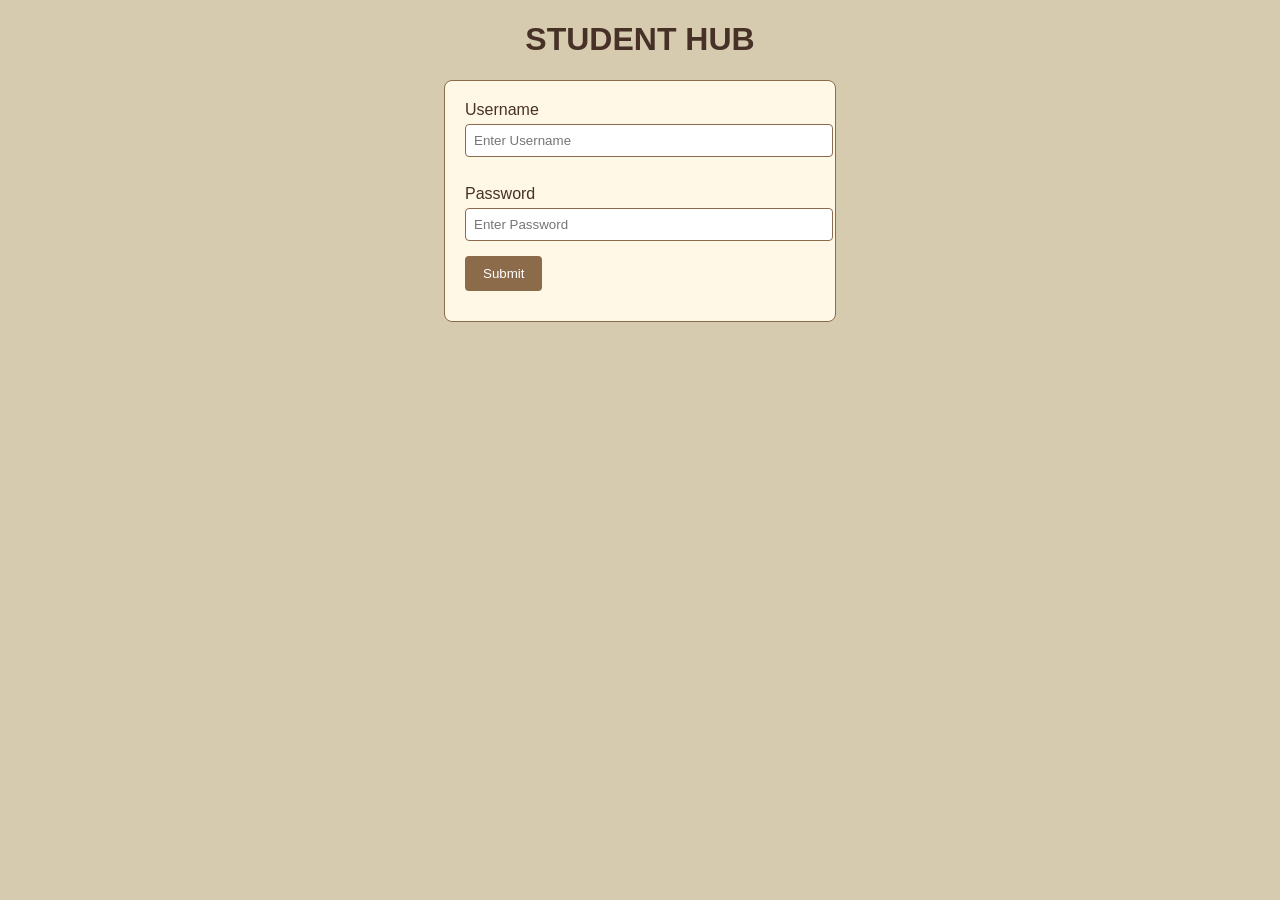
<file: index.html>
<!DOCTYPE html>
<html lang="en">
<head>
    <meta charset="UTF-8">
    <meta name="viewport" content="width=device-width, initial-scale=1.0">
    <title>Student Hub Login</title>
    <link rel="stylesheet" href="style.css">
</head>
<body>
    <div>
        <h1>STUDENT HUB</h1>
        
        <form>
            <label>Username</label><br>
            <input type="text" placeholder="Enter Username" required><br><br>

            <label>Password</label><br>
            <input type="text" placeholder="Enter Password" required>
            
            <input type="button" value="Submit">
        </form>
    </div>
</body>
</html>
</file>
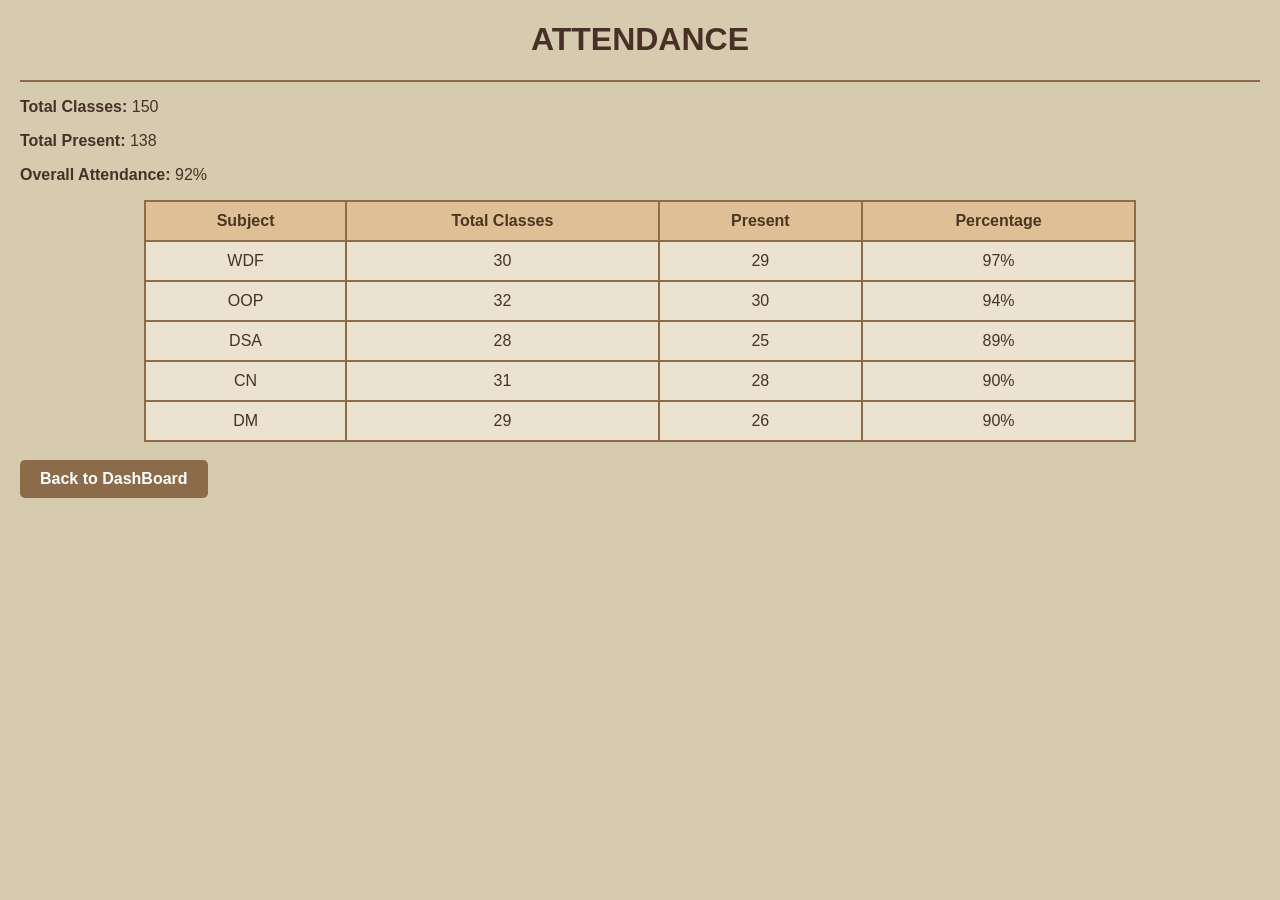
<file: attendance.html>
<!DOCTYPE html>
<html lang="en">
<head>
    <meta charset="UTF-8">
    <meta name="viewport" content="width=device-width, initial-scale=1.0">
    <title>Attendance</title>
    <link rel="stylesheet" href="style.css">
</head>
<body>
    <h1>ATTENDANCE</h1>
    <hr>
    <p><b>Total Classes:</b> 150</p>
    <p><b>Total Present:</b> 138</p>
    <p><b>Overall Attendance:</b> 92%</p>

    <table border="1" cellpadding="10">

    <tr>
        <th>Subject</th>
        <th>Total Classes</th>
        <th>Present</th>
        <th>Percentage</th>
    </tr>

    <tr>
        <td>WDF</td>
        <td>30</td>
        <td>29</td>
        <td>97%</td>
    </tr>

    <tr>
        <td>OOP</td>
        <td>32</td>
        <td>30</td>
        <td>94%</td>
    </tr>

    <tr>
        <td>DSA</td>
        <td>28</td>
        <td>25</td>
        <td>89%</td>
    </tr>

    <tr>
        <td>CN</td>
        <td>31</td>
        <td>28</td>
        <td>90%</td>
    </tr>

    <tr>
        <td>DM</td>
        <td>29</td>
        <td>26</td>
        <td>90%</td>
    </tr>

    </table>
    <br>
    <a href="dashboard.html">Back to DashBoard</a>
</body>
</html>
</file>
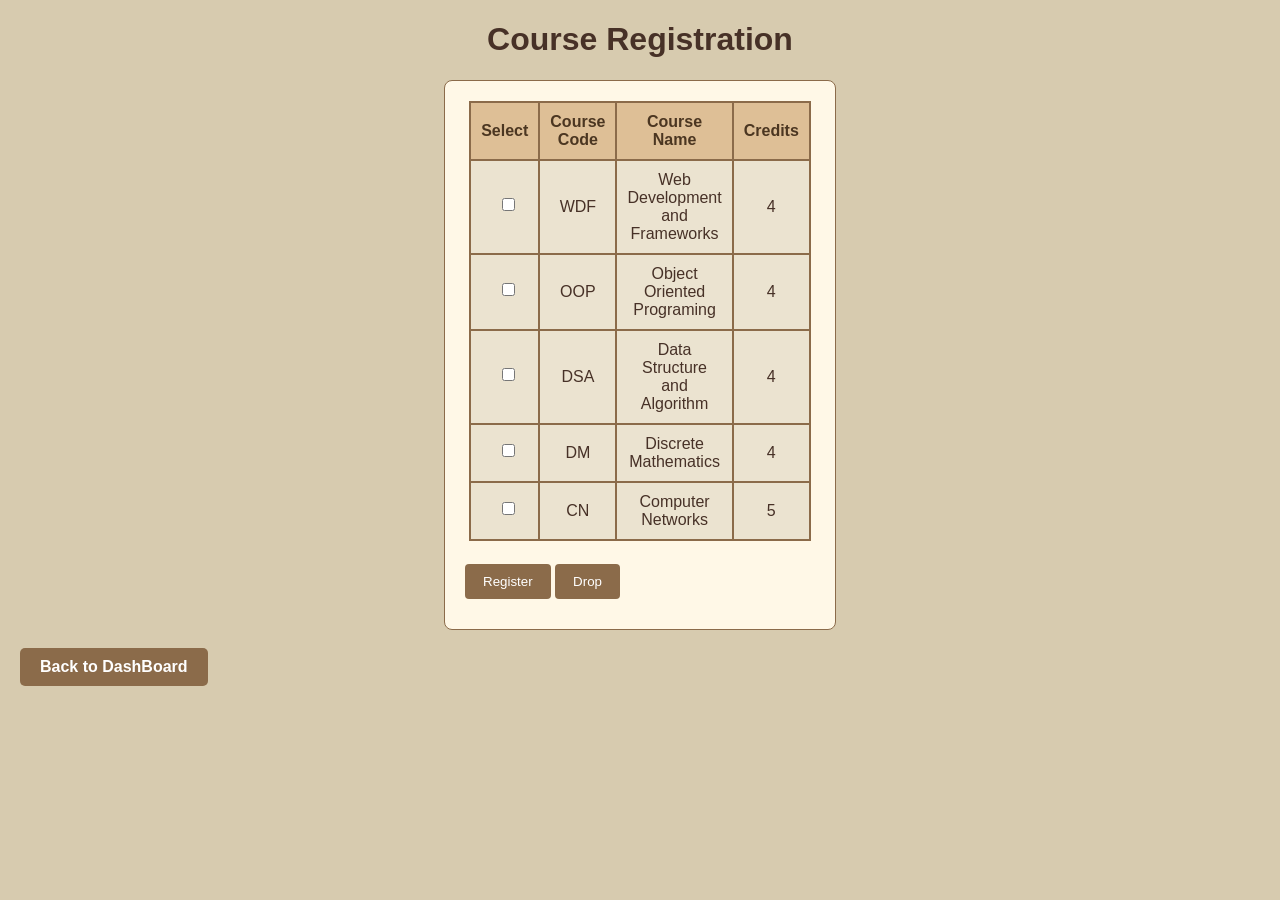
<file: courses.html>
<!DOCTYPE html>
<html lang="en">
<head>
    <meta charset="UTF-8">
    <meta name="viewport" content="width=device-width, initial-scale=1.0">
    <title>Course Registration</title>
    <link rel="stylesheet" href="style.css">
</head>
<body>
    <h1>Course Registration</h1>
    <form>
        <table border="2" cellpadding="10">
            <tr>
                <th>Select</th>
                <th>Course Code</th>
                <th>Course Name</th>
                <th>Credits</th>
            </tr>
            <tr>
                <td><input type="checkbox"></td>
                <td>WDF</td>
                <td>Web Development and Frameworks</td>
                <td>4</td>
            </tr>
            <tr>
                <td><input type="checkbox"></td>
                <td>OOP</td>
                <td>Object Oriented Programing</td>
                <td>4</td>
            </tr>
            <tr>
                <td><input type="checkbox"></td>
                <td>DSA</td>
                <td>Data Structure and Algorithm</td>
                <td>4</td>
            </tr>
            <tr>
                <td><input type="checkbox"></td>
                <td>DM</td>
                <td>Discrete Mathematics</td>
                <td>4</td>
            </tr>
            <tr>
                <td><input type="checkbox"></td>
                <td>CN</td>
                <td>Computer Networks</td>
                <td>5</td>
            </tr>
        </table>
        <br>
        <input type="submit" value="Register">
        <input type="reset" value="Drop">
    </form><br>
    <a href="dashboard.html">Back to DashBoard</a>
</body>
</html>
</file>
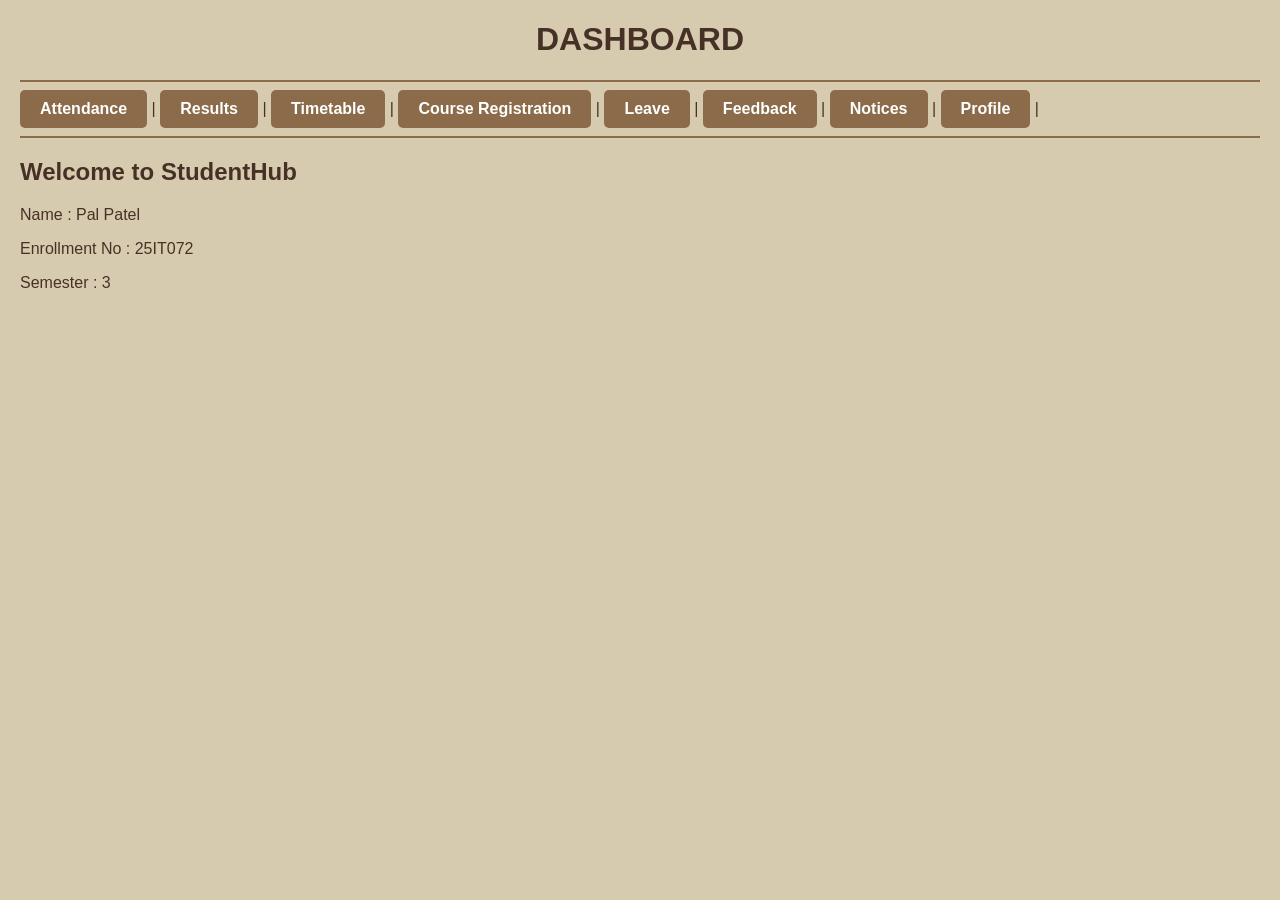
<file: dashboard.html>
<!DOCTYPE html>
<html lang="en">
<head>
    <meta charset="UTF-8">
    <meta name="viewport" content="width=device-width, initial-scale=1.0">
    <title>DashBoard</title>
    <link rel="stylesheet" href="style.css">
</head>
<body>
    <h1>DASHBOARD</h1>
    <hr>
        <a href="attendance.html">Attendance</a> | 
        <a href="result.html">Results</a> |
        <a href="timetable.html">Timetable</a> |
        <a href="courses.html">Course Registration</a> |
        <a href="leave.html">Leave</a> |
        <a href="feedback.html">Feedback</a> |
        <a href="noticeBoard.html">Notices</a> |
        <a href="profile.html">Profile</a> |
    <hr>
    <h2>Welcome to StudentHub</h2>

    <p>Name : Pal Patel</p>
    <p>Enrollment No : 25IT072</p>
    <p>Semester : 3</p>

</body>
</html>
</file>
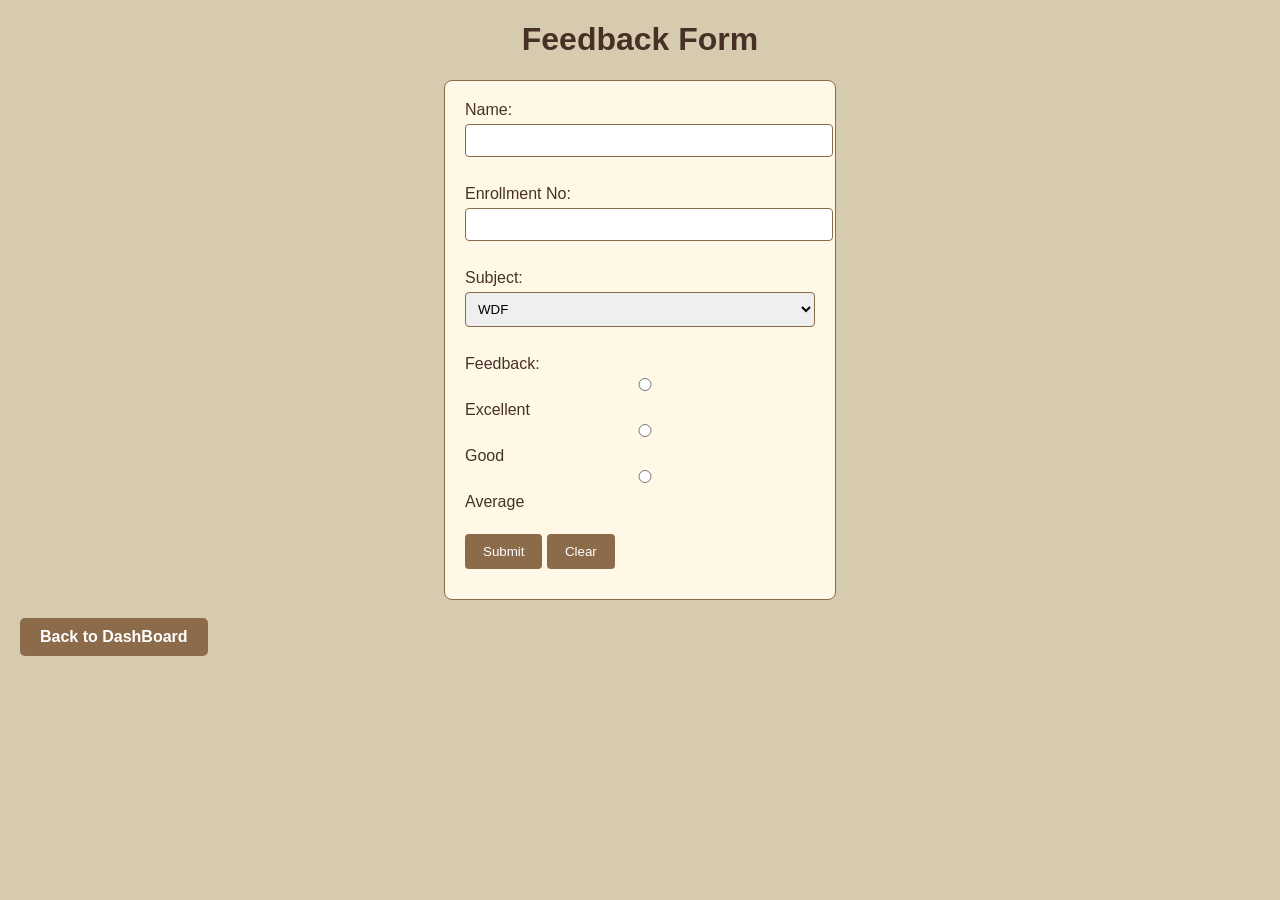
<file: feedback.html>
<!DOCTYPE html>
<html lang="en">
<head>
    <meta charset="UTF-8">
    <meta name="viewport" content="width=device-width, initial-scale=1.0">
    <title>Feedback</title>
    <link rel="stylesheet" href="style.css">
</head>
<body>
    <h1>Feedback Form</h1>
    <form>
        <label>Name:</label><br>
        <input type="text" required><br><br>

        <label>Enrollment No:</label><br>
        <input type="text" required><br><br>

        <label>Subject: </label><br>
        <select>
            <option>WDF</option>
            <option>OOP</option>
            <option>DSA</option>
            <option>DM</option>
            <option>CN</option>
        </select><br><br>

        <label>Feedback: </label>
        <input type="radio" name="Feedback"> Excellent
        <input type="radio" name="Feedback"> Good
        <input type="radio" name="Feedback"> Average
        <br><br>
        <input type="submit" value="Submit">
        <input type="reset" value="Clear">
    </form><br>
    <a href="dashboard.html">Back to DashBoard</a>
</body>
</html>
</file>
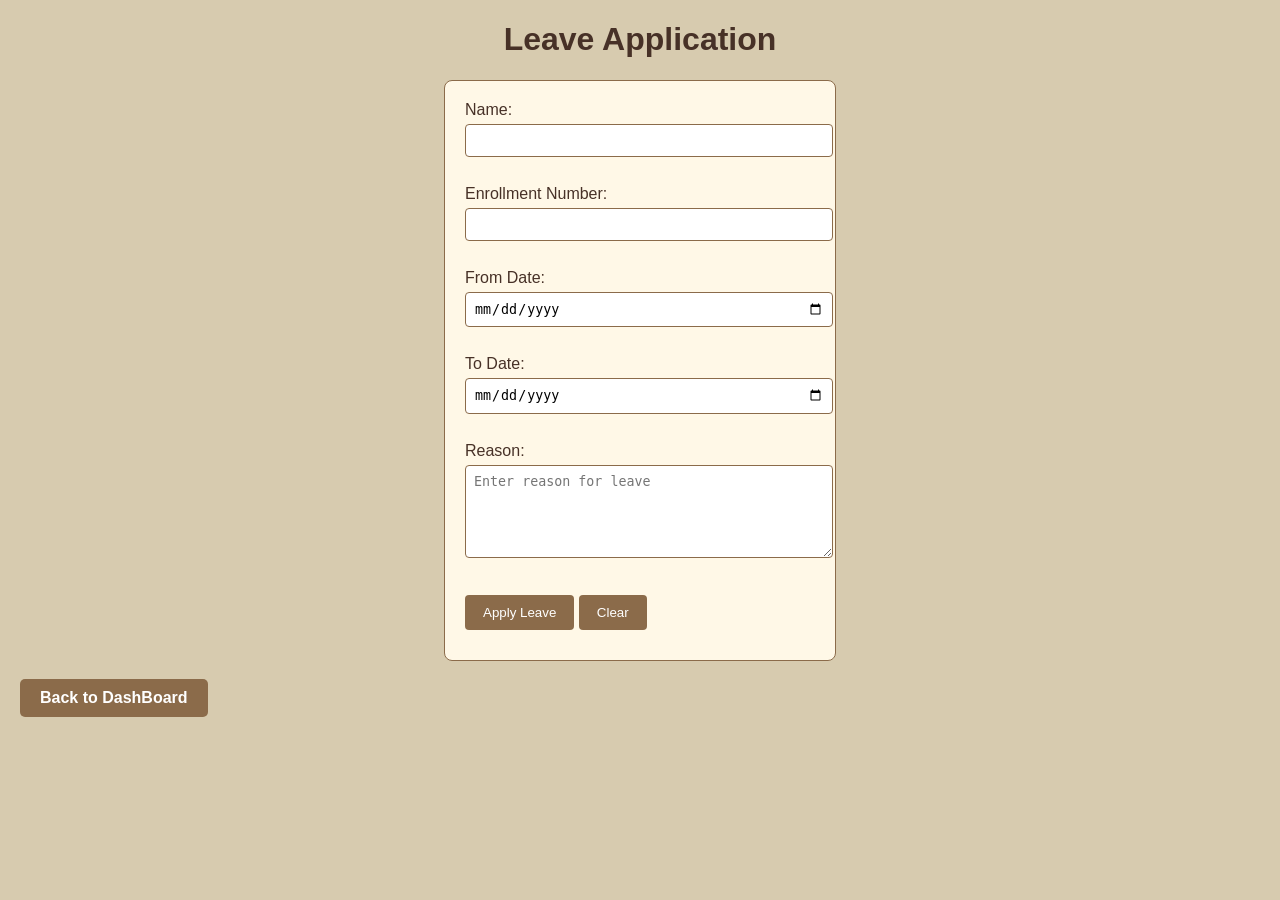
<file: leave.html>
<!DOCTYPE html>
<html lang="en">
<head>
    <meta charset="UTF-8">
    <meta name="viewport" content="width=device-width, initial-scale=1.0">
    <title>Leave Application</title>
    <link rel="stylesheet" href="style.css">
</head>
<body>
    <h1>Leave Application</h1>
    <form>
        <label>Name: </label>
        <input type="text" required><br><br>

        <label>Enrollment Number: </label>
        <input type="text" required><br><br>

        <label>From Date:</label><br>
        <input type="date" required><br><br>

        <label>To Date:</label><br>
        <input type="date" required><br><br>

        <label>Reason: </label>
        <textarea rows="5" cols="30" placeholder="Enter reason for leave"></textarea><br><br>

        <input type="submit" value="Apply Leave">
        <input type="reset" value="Clear">
    </form><br>
    <a href="dashboard.html">Back to DashBoard</a>
</body>
</html>
</file>
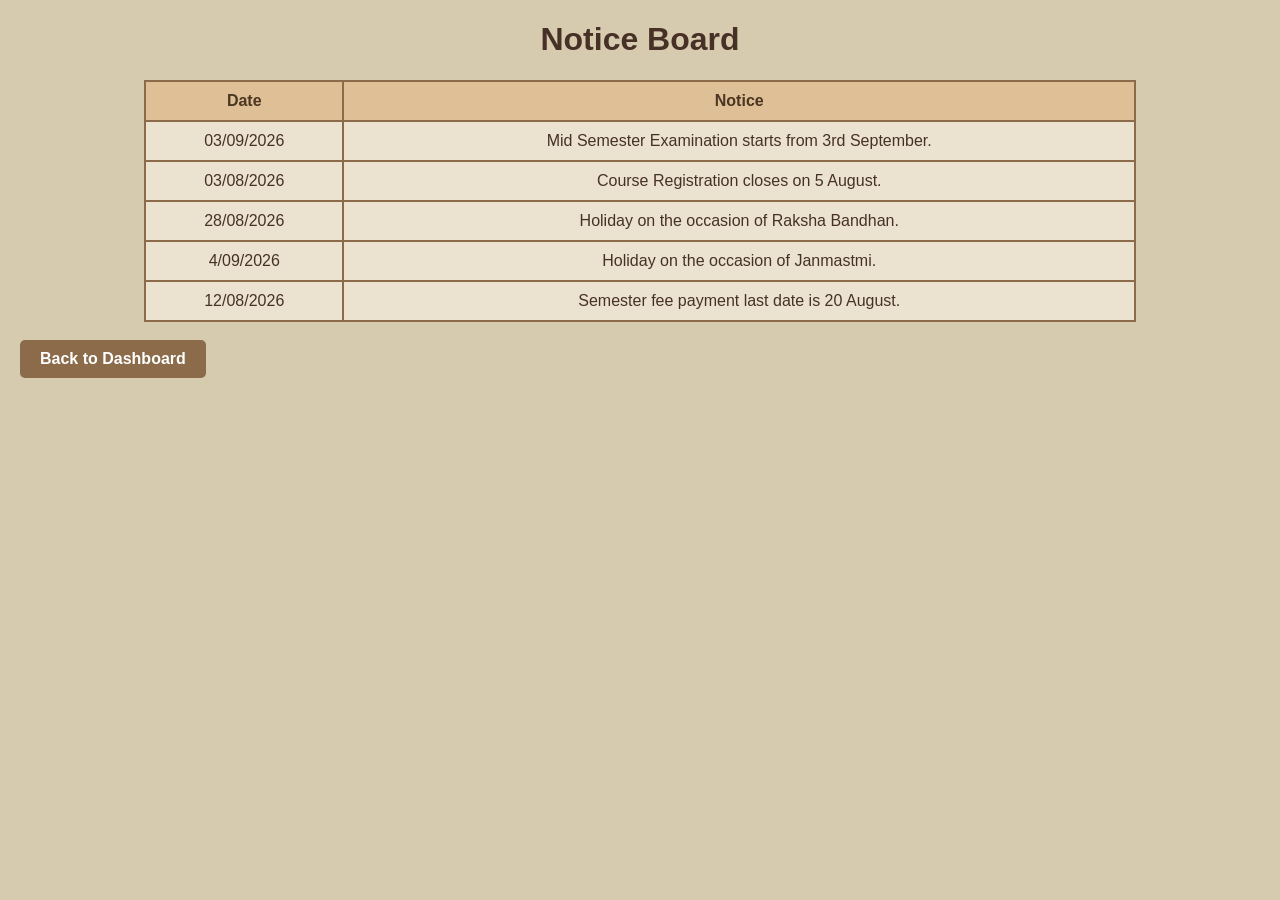
<file: noticeBoard.html>
<!DOCTYPE html>
<html lang="en">
<head>
    <meta charset="UTF-8">
    <meta name="viewport" content="width=device-width, initial-scale=1.0">
    <title>Notice Board</title>
    <link rel="stylesheet" href="style.css">
</head>
<body>
    <h1>Notice Board</h1>
    <table border="1" cellpadding="10">
        <tr>
            <th>Date</th>
            <th>Notice</th>
        </tr>
        <tr>
            <td>03/09/2026</td>
            <td>Mid Semester Examination starts from 3rd September.</td>
        </tr>
        <tr>
            <td>03/08/2026</td>
            <td>Course Registration closes on 5 August.</td>
        </tr>
        <tr>
            <td>28/08/2026</td>
            <td>Holiday on the occasion of Raksha Bandhan.</td>
        </tr>
        <tr>
            <td>4/09/2026</td>
            <td>Holiday on the occasion of Janmastmi.</td>
        </tr>
        <tr>
            <td>12/08/2026</td>
            <td>Semester fee payment last date is 20 August.</td>
        </tr>
    </table><br>
    <a href="dashboard.html">Back to Dashboard</a>
</body>
</html>
</file>
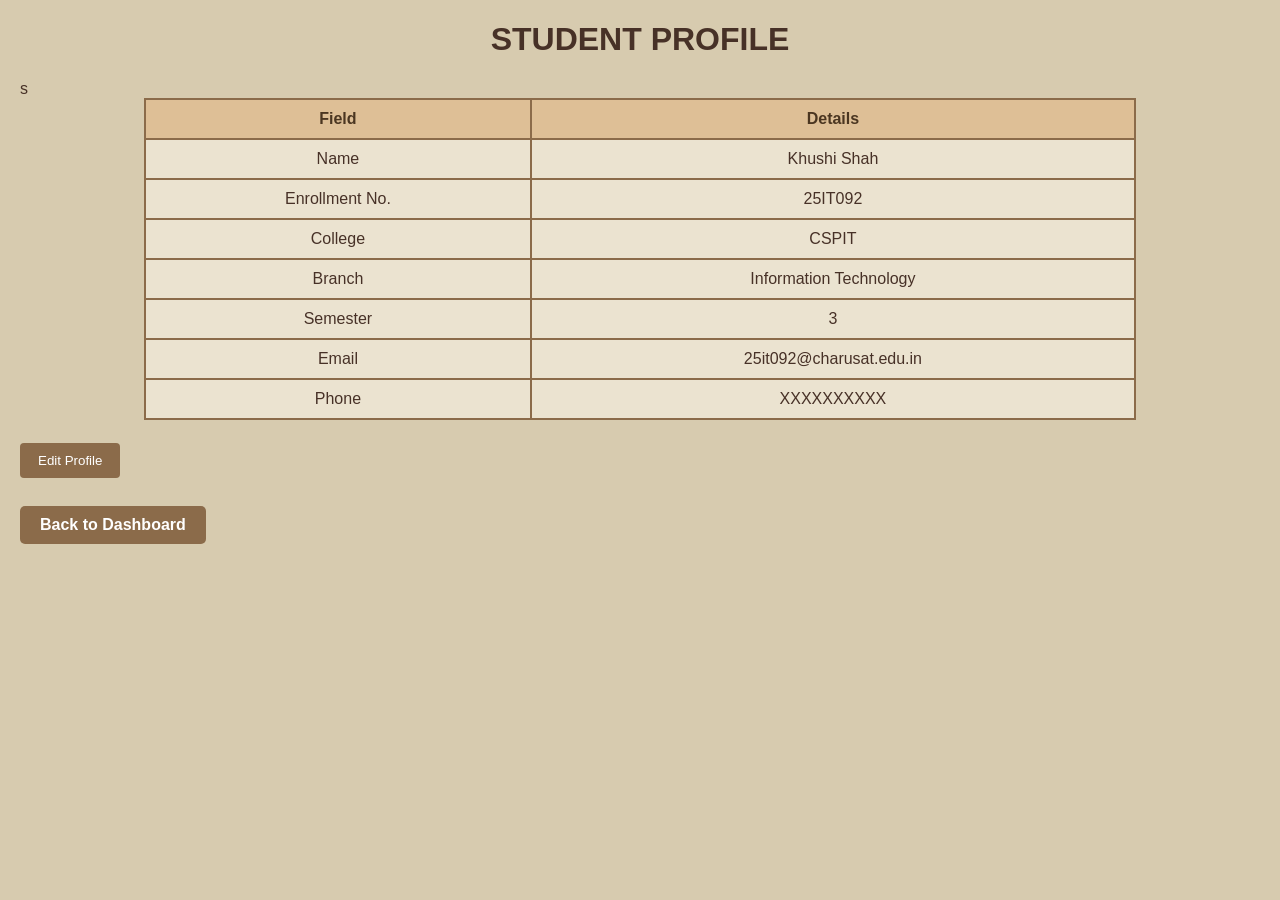
<file: profile.html>
<!DOCTYPE html>
<html lang="en">
<head>
    <meta charset="UTF-8">
    <meta name="viewport" content="width=device-width, initial-scale=1.0">
    <title>Profile</title>
    <link rel="stylesheet" href="style.css">
</head>
<body>
    <h1>STUDENT PROFILE</h1>    
    <table border="1" cellpadding="10">
        <tr>
            <th>Field</th>
            <th>Details</th>
        </tr>
        <tr>
            <td>Name</td>
            <td>Khushi Shah</td>
        </tr>
        <tr>
            <td>Enrollment No.</td>
            <td>25IT092</td>
        </tr>
        <tr>
            <td>College</td>
            <td>CSPIT</td>
        </tr>
        <tr>
            <td>Branch</td>
            <td>Information Technology</td>
        </tr>
        <tr>s
            <td>Semester</td>
            <td>3</td>
        </tr>
        <tr>
            <td>Email</td>
            <td>25it092@charusat.edu.in</td>
        </tr>
        <tr>
            <td>Phone</td>
            <td>XXXXXXXXXX</td>
        </tr>
    </table><br>
    <input type="button" value="Edit Profile"><br><br>
    <a href="dashboard.html">Back to Dashboard</a>
</body>
</html>
</file>
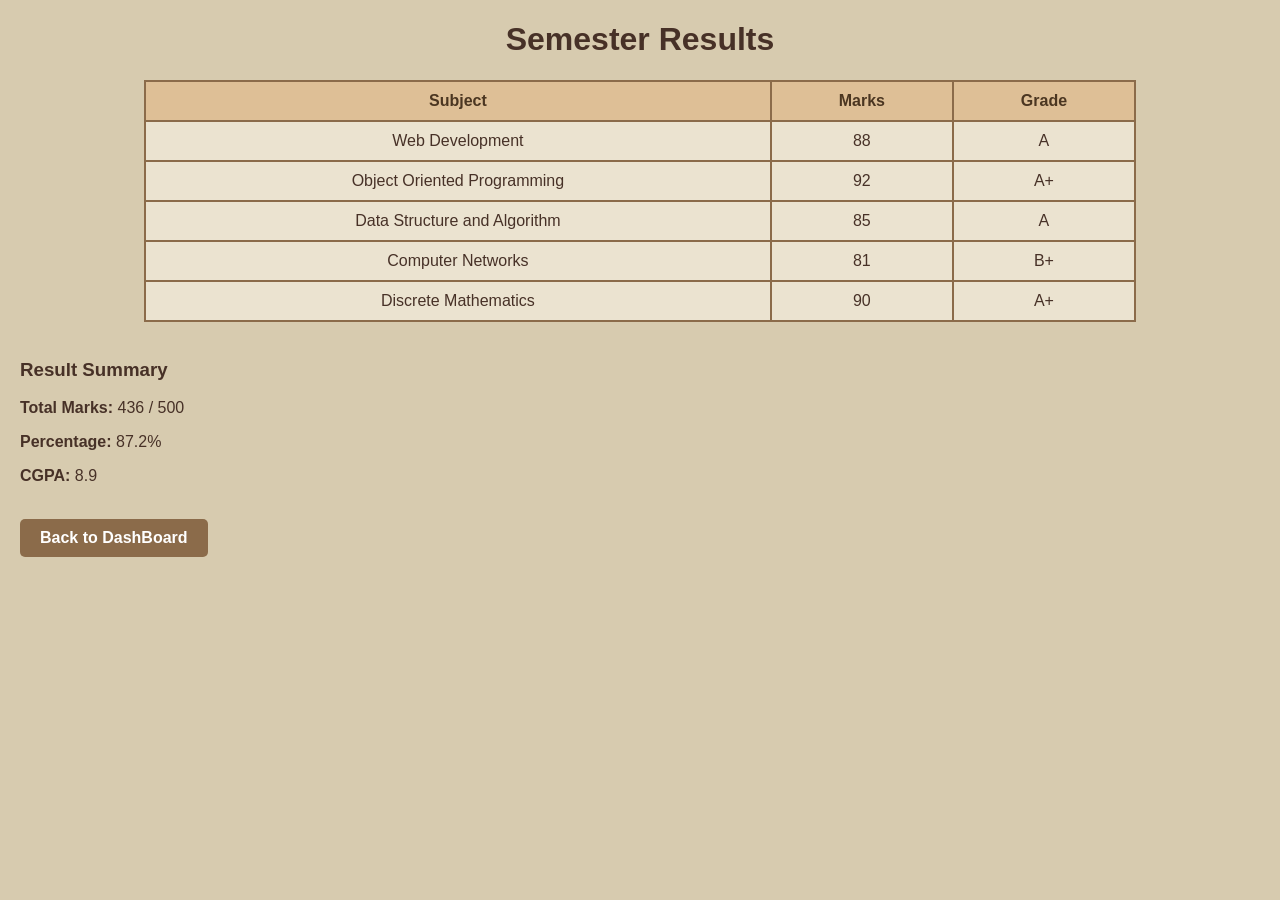
<file: result.html>
<!DOCTYPE html>
<html lang="en">
<head>
    <meta charset="UTF-8">
    <meta name="viewport" content="width=device-width, initial-scale=1.0">
    <title>Result</title>
    <link rel="stylesheet" href="style.css">
</head>
<body>
    <h1>Semester Results</h1>

    <table border="2" cellpadding="10">
        <tr>
            <th>Subject</th>
            <th>Marks</th>
            <th>Grade</th>
        </tr>
        <tr>
            <td>Web Development</td>
            <td>88</td>
            <td>A</td>
        </tr>
        <tr>
            <td>Object Oriented Programming</td>
            <td>92</td>
            <td>A+</td>
        </tr>
        <tr>
            <td>Data Structure and Algorithm</td>
            <td>85</td>
            <td>A</td>
        </tr>
        <tr>
            <td>Computer Networks</td>
            <td>81</td>
            <td>B+</td>
        </tr>
        <tr>
            <td>Discrete Mathematics</td>
            <td>90</td>
            <td>A+</td>
        </tr>
    </table><br>
    <h3>Result Summary</h3>
    <p><b>Total Marks:</b> 436 / 500</p>
    <p><b>Percentage:</b> 87.2%</p>
    <p><b>CGPA:</b> 8.9</p><br>
    <a href="dashboard.html">Back to DashBoard</a>
</body>
</html>
</file>
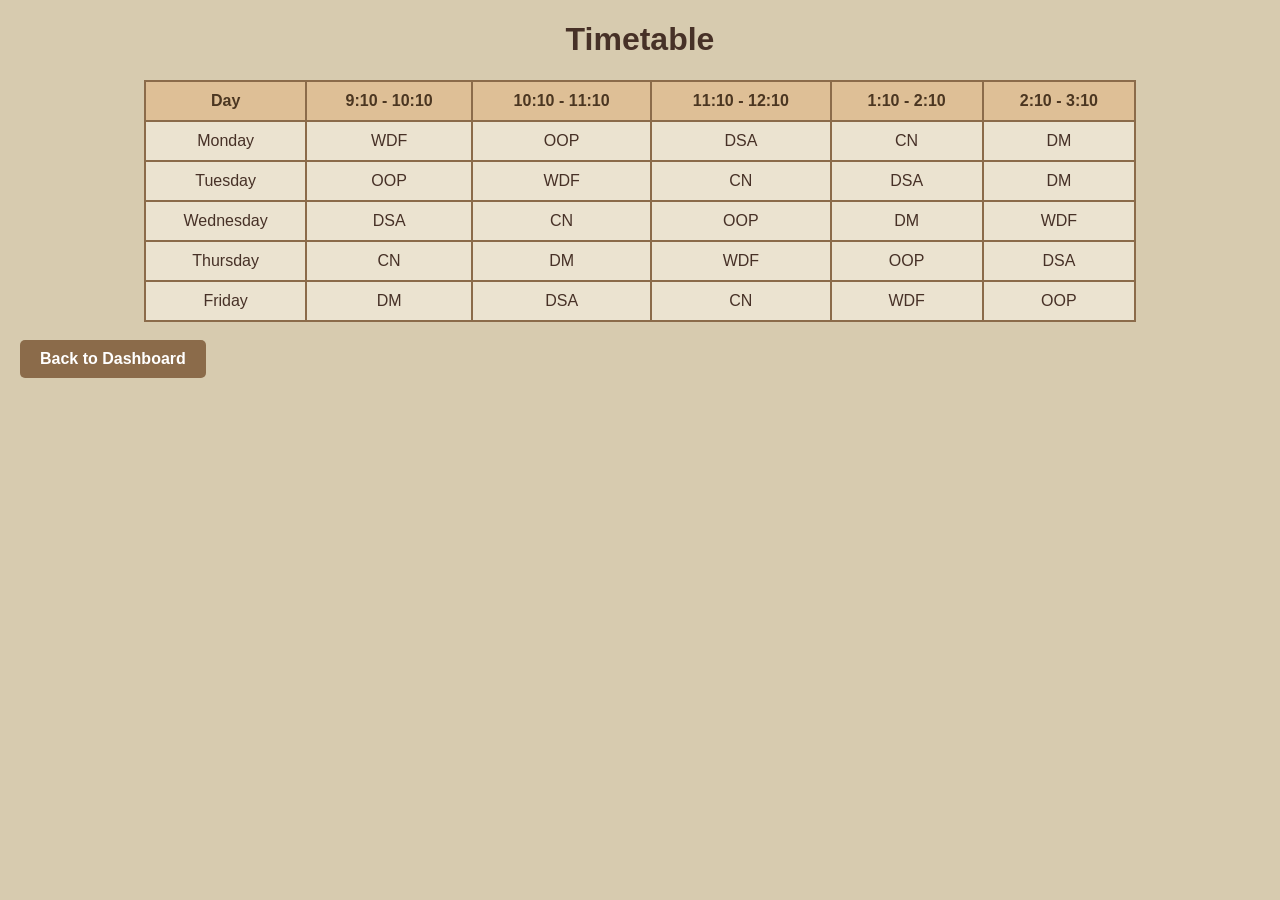
<file: timetable.html>
<!DOCTYPE html>
<html lang="en">
<head>
    <meta charset="UTF-8">
    <meta name="viewport" content="width=device-width, initial-scale=1.0">
    <title>Time Table</title>
    <link rel="stylesheet" href="style.css">
</head>
<body>
    <h1>Timetable</h1>
    <table border="1" cellpadding="10">
        <tr>
            <th>Day</th>
            <th>9:10 - 10:10</th>
            <th>10:10 - 11:10</th>
            <th>11:10 - 12:10</th>
            <th>1:10 - 2:10</th>
            <th>2:10 - 3:10</th>
        </tr>
        <tr>
            <td>Monday</td>
            <td>WDF</td>
            <td>OOP</td>
            <td>DSA</td>
            <td>CN</td>
            <td>DM</td>
        </tr>
        <tr>
            <td>Tuesday</td>
            <td>OOP</td>
            <td>WDF</td>
            <td>CN</td>
            <td>DSA</td>
            <td>DM</td>
        </tr>
        <tr>
            <td>Wednesday</td>
            <td>DSA</td>
            <td>CN</td>
            <td>OOP</td>
            <td>DM</td>
            <td>WDF</td>
        </tr>
        <tr>
            <td>Thursday</td>
            <td>CN</td>
            <td>DM</td>
            <td>WDF</td>
            <td>OOP</td>
            <td>DSA</td>
        </tr>
        <tr>
            <td>Friday</td>
            <td>DM</td>
            <td>DSA</td>
            <td>CN</td>
            <td>WDF</td>
            <td>OOP</td>
        </tr>
    </table>
    <br>
    <a href="dashboard.html">Back to Dashboard</a>
</body>
</html>
</file>
<file: style.css>
body{
    background-color: #d7cbaf;      
    font-family: Arial, sans-serif;
    color: #473127;                
    margin: 20px;
}
h1{
    text-align: center;
    color: #473127;
}
h2,h3{
    color: #473127;
}
table{
    border-collapse: collapse;
    width: 80%;
    margin: auto;
    background-color: #ebe3d0;
}
table, th, td{
    border: 2px solid #8B6B4A;
}
th{
    background-color: #debf96;
    color: #4B3621;
}
th,td{
    padding: 10px;
    text-align: center;
}
form{
    width: 350px;
    margin: auto;
    padding: 20px;
    background-color: #FFF8E7;
    border: 1px solid #8B6B4A;
    border-radius: 8px;
}
input, textarea, select{
    width: 100%;
    padding: 8px;
    margin-top: 5px;
    margin-bottom: 10px;
    border: 1px solid #8B6B4A;
    border-radius: 4px;
}
input[type="submit"],
input[type="reset"],
input[type="button"]{
    width: auto;
    background-color: #8B6B4A;
    color: white;
    padding: 10px 18px;
    border: none;
    cursor: pointer;
}
input[type="submit"]:hover,
input[type="reset"]:hover,
input[type="button"]:hover{
    background-color: #6F4E37;
}
a{
    display: inline-block;
    background-color: #8B6B4A;
    color: white;
    padding: 10px 20px;
    text-decoration: none;
    border-radius: 5px;
    font-weight: bold;
}
a:hover{
    color: #e38c64;
}
hr{
    border: 1px solid #8B6B4A;
}
</file>
